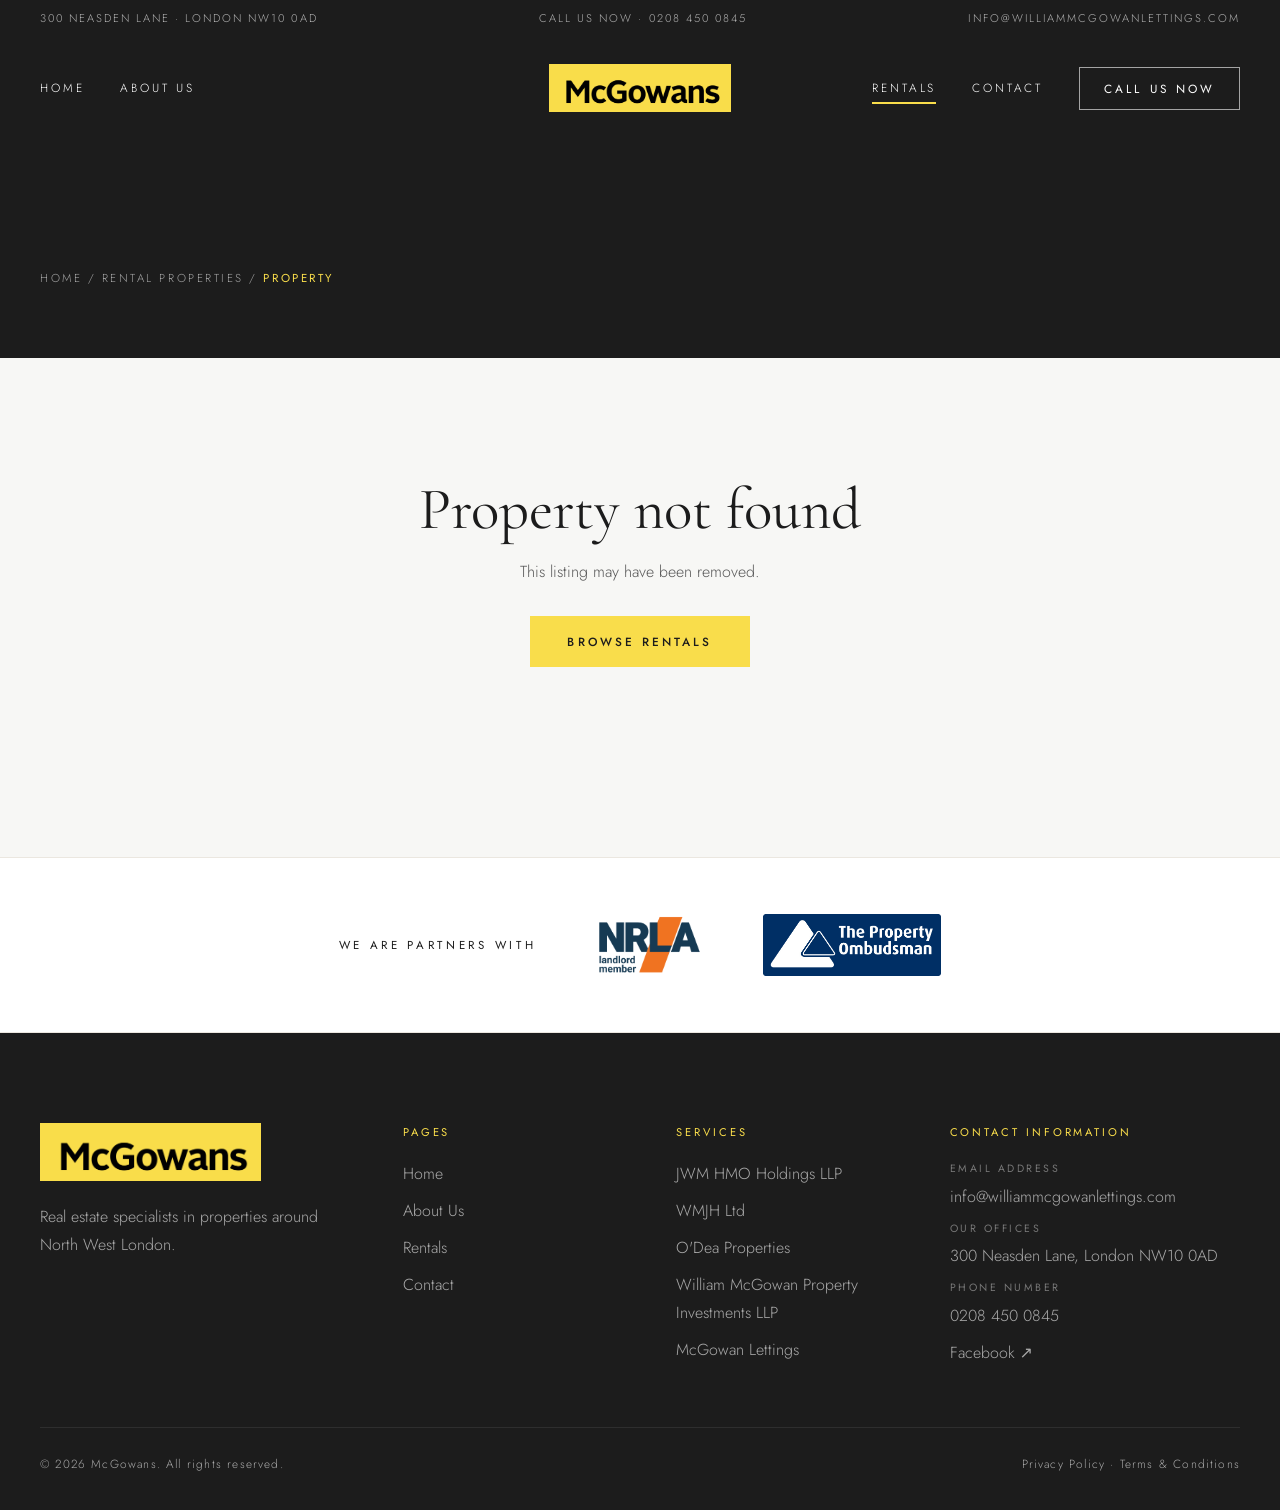
<file: property.html>
<!doctype html>
<html lang="en">
<head>
<meta charset="utf-8">
<meta name="viewport" content="width=device-width, initial-scale=1">
<title>Property — McGowans</title>
<link rel="preconnect" href="https://fonts.googleapis.com"><link rel="preconnect" href="https://fonts.gstatic.com" crossorigin>
<link href="https://fonts.googleapis.com/css2?family=Cormorant+Garamond:ital,wght@0,400;0,500;1,400&family=Jost:wght@300;400;500&display=swap" rel="stylesheet">
<link rel="stylesheet" href="assets/css/style.css">
</head>
<body data-page="rentals">

<div class="phero" style="padding-bottom:70px">
  <div class="wrap">
    <div class="crumbs"><a href="index.html">Home</a> / <a href="rentals.html">Rental properties</a> / <b id="crumb">Property</b></div>
  </div>
</div>

<section style="padding-top:60px">
  <div class="wrap" id="root"></div>
</section>

<section style="background:var(--linen)" id="similarSec">
  <div class="wrap">
    <div class="count" style="margin-bottom:46px"><div><span class="kicker">You may also like</span><h2 class="h2" style="margin-top:12px">Similar properties</h2></div><a href="rentals.html" class="btn">All rentals</a></div>
    <div class="grid3" id="similar"></div>
  </div>
</section>

<div class="lb" id="lb"><button class="x" aria-label="Close">×</button><img alt=""></div>

<script src="assets/js/properties.js"></script>
<script src="assets/js/site.js"></script>
<script>
const id = new URLSearchParams(location.search).get("id");
const p = PROPS.find(x => x.id === id);
const root = document.getElementById("root");
const IMG = "assets/img/props/";

if (!p) {
  root.innerHTML = `<div class="notfound"><h1 class="h2">Property not found</h1><p style="color:var(--soft);margin:16px 0 30px">This listing may have been removed.</p><a href="rentals.html" class="btn solid">Browse rentals</a></div>`;
  document.getElementById("similarSec").remove();
} else {
  document.title = `${p.title} — McGowans`;
  document.getElementById("crumb").textContent = p.title;
  const let_ = p.status === "let";
  root.innerHTML = `
  <div class="detail">
    <div>
      <div class="gallery">
        <div class="g-main" id="gMain"><img id="gImg" src="${IMG + p.imgs[0]}" alt="${p.title}">
          ${p.imgs.length > 1 ? `<button class="g-nav g-prev" id="gPrev" aria-label="Previous photo">❮</button><button class="g-nav g-next" id="gNext" aria-label="Next photo">❯</button>` : ""}
          <span class="g-count" id="gCount">1 / ${p.imgs.length}</span></div>
        ${p.imgs.length > 1 ? `<div class="thumbs" id="thumbs">${p.imgs.map((s, i) => `<button class="${i ? "" : "on"}" aria-label="Photo ${i + 1}"><img class="cover" src="${IMG + s}" alt=""></button>`).join("")}</div>` : ""}
      </div>

      <div class="d-head">
        <div><span class="status ${p.status}">${let_ ? "Let agreed" : "Available!"}</span><h1>${p.full}</h1></div>
        <div class="d-price"><b>${p.priceLabel}</b><span>per month${p.billsIncluded ? ", bills included" : ""}</span></div>
      </div>

      <div class="keys">
        <div class="key"><span class="lbl">Property type</span><b>${p.typeLabel}</b></div>
        <div class="key"><span class="lbl">Bedrooms</span><b>${p.beds}</b></div>
        <div class="key"><span class="lbl">Bathrooms</span><b>${p.baths ?? "—"}</b></div>
        <div class="key"><span class="lbl">Parking</span><b>${p.parking ?? "—"}</b></div>
      </div>

      <div class="d-block"><span class="kicker">Rental property</span><h2 style="margin-top:12px">About this home</h2>${p.desc.map(t => `<p>${t}</p>`).join("")}</div>
      ${p.features.length ? `<div class="d-block"><h2>Key features</h2><ul class="feats">${p.features.map(t => `<li>${t}</li>`).join("")}</ul></div>` : ""}
      <div class="d-block"><h2>Location</h2><p>${p.map}</p>
        <iframe class="map" loading="lazy" title="Map of ${p.title}" src="https://www.google.com/maps?q=${encodeURIComponent(p.map)}&output=embed"></iframe></div>
    </div>

    <aside class="aside">
      <span class="kicker">${let_ ? "Register interest" : "Schedule a viewing"}</span>
      <h3>${let_ ? "Looking for something similar?" : "Arrange a private viewing"}</h3>
      <p class="s">Contact our team to receive detailed information or arrange a viewing at your convenience.</p>
      <a href="tel:02084500845" class="btn solid block">Call 0208 450 0845</a>
      <div class="or">or send an enquiry</div>
      <form data-validate data-success="Thanks — we'll contact you about ${p.title} within 24 hours." style="display:grid;gap:22px">
        <div class="fl"><label>Full name <i>*</i></label><input name="name" required><span class="err">Please enter your name</span></div>
        <div class="fl"><label>Email address <i>*</i></label><input type="email" name="email" required><span class="err">Please enter a valid email</span></div>
        <div class="fl"><label>Phone number</label><input type="tel" name="phone"><span class="err">Please enter a valid phone number</span></div>
        ${let_ ? "" : `<div class="fl"><label>Preferred viewing date</label><input type="date" name="date" min="${new Date().toISOString().slice(0, 10)}"></div>`}
        <div class="fl"><label>Message</label><textarea name="message" maxlength="180" rows="3">I'm interested in ${p.full}.</textarea><span class="counter"></span></div>
        <button class="btn block" type="submit" style="margin-top:8px">Send inquiry</button>
        <div class="ok-msg">Thank you! Your enquiry about ${p.title} has been received.</div>
      </form>
    </aside>
  </div>`;
  bindForms(root);

  // Gallery
  let i = 0;
  const img = document.getElementById("gImg"), cnt = document.getElementById("gCount");
  const th = [...document.querySelectorAll("#thumbs button")];
  const show = n => { i = (n + p.imgs.length) % p.imgs.length; img.src = IMG + p.imgs[i]; cnt.textContent = `${i + 1} / ${p.imgs.length}`; th.forEach((b, k) => b.classList.toggle("on", k === i)); };
  document.getElementById("gPrev")?.addEventListener("click", e => { e.stopPropagation(); show(i - 1); });
  document.getElementById("gNext")?.addEventListener("click", e => { e.stopPropagation(); show(i + 1); });
  th.forEach((b, k) => b.onclick = () => show(k));
  // swipe on touch
  let sx = null; const gm = document.getElementById("gMain");
  gm.addEventListener("touchstart", e => sx = e.touches[0].clientX, { passive: true });
  gm.addEventListener("touchend", e => { if (sx == null) return; const d = e.changedTouches[0].clientX - sx; if (Math.abs(d) > 40) show(i + (d < 0 ? 1 : -1)); sx = null; });
  // Lightbox
  const lb = document.getElementById("lb"), lbImg = lb.querySelector("img");
  gm.addEventListener("click", () => { lbImg.src = img.src; lb.classList.add("open"); });
  lb.addEventListener("click", e => { if (e.target !== lbImg) lb.classList.remove("open"); });
  addEventListener("keydown", e => {
    if (e.key === "Escape") { lb.classList.remove("open"); return; }
    if (e.target.closest?.("input,textarea,select")) return;
    if (e.key === "ArrowLeft") show(i - 1);
    if (e.key === "ArrowRight") show(i + 1);
    if (lb.classList.contains("open")) lbImg.src = img.src;
  });

  // Similar
  const sim = PROPS.filter(x => x.id !== p.id).sort((a, b) => (b.area === p.area) - (a.area === p.area) || (a.status === "let") - (b.status === "let")).slice(0, 3);
  const s = document.getElementById("similar"); s.innerHTML = sim.map(propCard).join(""); observeReveal(s);
}
</script>
</body>
</html>
</file>
<file: assets/css/style.css>
/* McGowans — hotel-style prototype
   Brand: yellow #F9DD4B · charcoal #1C1C1C · greige #CFC8BD */
:root{
  --night:#1c1c1c; --char:#222; --stone:#2e2e2e;
  --ivory:#f7f7f5; --linen:#ebe7e0; --greige:#cfc8bd;
  --yellow:#f9dd4b; --text:#1c1c1c; --soft:#585858;
  --ok:#2f7d4f; --err:#b3261e;
}
*{box-sizing:border-box;margin:0;padding:0}
html{scroll-behavior:smooth}
body{font-family:Jost,system-ui,sans-serif;font-weight:300;color:var(--text);background:var(--ivory);line-height:1.75;-webkit-font-smoothing:antialiased;overflow-x:hidden}
::selection{background:var(--yellow);color:var(--night)}
a{color:inherit;text-decoration:none}
img{display:block;max-width:100%}
.cover{width:100%;height:100%;object-fit:cover}
h1,h2,h3,.serif{font-family:"Cormorant Garamond",Georgia,serif;font-weight:400;line-height:1.08}
.wrap{max-width:1320px;margin:0 auto;padding:0 40px}
.kicker{font-size:.72rem;letter-spacing:.32em;text-transform:uppercase;font-weight:400;color:var(--night)}
.dark .kicker,.kicker.y{color:var(--yellow)}
.orn{display:flex;align-items:center;gap:14px;justify-content:center}
.orn::before,.orn::after{content:"";width:40px;height:1px;background:currentColor}
.hl{font-style:italic;background:linear-gradient(transparent 62%,var(--yellow) 62%,var(--yellow) 92%,transparent 92%);padding:0 .08em}
.h2{font-size:clamp(2.3rem,4.6vw,3.8rem)}
.center{text-align:center}
section{padding:130px 0}

/* Buttons */
.btn{display:inline-flex;align-items:center;justify-content:center;gap:10px;padding:16px 36px;font:400 .74rem Jost,sans-serif;letter-spacing:.26em;text-transform:uppercase;border:1px solid var(--night);color:var(--night);background:none;transition:.35s;cursor:pointer;white-space:nowrap}
.btn:hover{background:var(--night);color:#fff}
.btn.solid{background:var(--yellow);border-color:var(--yellow);color:var(--night);font-weight:500}
.btn.solid:hover{background:var(--night);border-color:var(--night);color:var(--yellow)}
.btn.light{border-color:rgba(255,255,255,.6);color:#fff}
.btn.light:hover{background:var(--yellow);border-color:var(--yellow);color:var(--night)}
.dark .btn:not(.solid){border-color:var(--yellow);color:var(--yellow)}
.dark .btn:not(.solid):hover{background:var(--yellow);color:var(--night)}
.btn.sm{padding:12px 24px}
.btn.block{width:100%}

/* Utility bar + header */
.util{background:var(--night);color:rgba(255,255,255,.65);font-size:.7rem;letter-spacing:.18em;text-transform:uppercase;position:relative;z-index:61}
.util .wrap{display:flex;justify-content:space-between;height:38px;align-items:center;gap:20px}
.util span{white-space:nowrap}
.util a:hover{color:var(--yellow)}
#hdr{position:absolute;top:38px;left:0;right:0;z-index:60;color:#fff;transition:background .4s}
#hdr.fixed{position:fixed;top:0;background:rgba(28,28,28,.97);backdrop-filter:blur(10px)}
.bar{display:grid;grid-template-columns:1fr auto 1fr;align-items:center;height:100px;transition:height .4s}
#hdr.fixed .bar{height:76px}
.side{display:flex;gap:36px;font-size:.74rem;letter-spacing:.24em;text-transform:uppercase;align-items:center}
.side.r{justify-content:flex-end}
.side a{position:relative;padding:6px 0;white-space:nowrap}
.side a:not(.btn)::after{content:"";position:absolute;left:0;bottom:0;width:0;height:2px;background:var(--yellow);transition:.4s}
.side a:not(.btn):hover::after,.side a.active::after{width:100%}
.logo img{height:48px;width:auto;margin:0 auto;transition:height .4s}
#hdr.fixed .logo img{height:38px}
.burger{display:none;background:none;border:0;color:#fff;cursor:pointer;width:30px}
.burger span{display:block;height:1px;background:currentColor;margin:7px 0}
.drawer{position:fixed;inset:0;background:var(--night);color:#fff;z-index:70;display:flex;flex-direction:column;align-items:center;justify-content:center;gap:22px;opacity:0;pointer-events:none;transition:.45s}
.drawer.open{opacity:1;pointer-events:auto}
.drawer a{font-family:"Cormorant Garamond",serif;font-size:2.4rem}
.drawer a.active{color:var(--yellow)}
.drawer .x{position:absolute;top:24px;right:24px;background:none;border:0;color:#fff;font-size:2.2rem;cursor:pointer}
.drawer .btn{font-family:Jost;font-size:.74rem;margin-top:16px}

/* Home hero slider */
.hero{height:100vh;min-height:680px;position:relative;color:#fff;overflow:hidden;background:var(--night);padding:0}
.slide{position:absolute;inset:0;opacity:0;transition:opacity 1.6s ease}
.slide.on{opacity:1}
.slide img{transform:scale(1.12);transition:transform 9s linear}
.slide.on img{transform:scale(1)}
.hero::after{content:"";position:absolute;inset:0;background:linear-gradient(180deg,rgba(0,0,0,.6),rgba(0,0,0,.2) 35%,rgba(0,0,0,.3) 65%,rgba(0,0,0,.75))}
.hero-c{position:absolute;inset:0;z-index:2;display:flex;flex-direction:column;align-items:center;justify-content:center;text-align:center;padding:0 20px}
.hero-c .kicker{color:var(--yellow);margin-bottom:24px}
.hero h1{font-size:clamp(3rem,8vw,7.2rem);font-weight:300}
.hero h1 em{color:var(--yellow)}
.hero p{max-width:540px;margin:24px auto 42px;font-size:1.08rem;color:rgba(255,255,255,.85)}
.dots{position:absolute;z-index:3;right:40px;top:50%;transform:translateY(-50%);display:flex;flex-direction:column;gap:14px}
.dots button{width:2px;height:28px;background:rgba(255,255,255,.35);border:0;cursor:pointer;transition:.4s}
.dots button.on{background:var(--yellow);height:52px}

/* Inner page hero */
.phero{position:relative;background:var(--night);color:#fff;padding:230px 0 110px;overflow:hidden}
.phero .bg{position:absolute;inset:0;opacity:.35}
.phero .wrap{position:relative}
.phero h1{font-size:clamp(2.8rem,6vw,5.2rem);font-weight:300;margin:14px 0 18px}
.phero p{max-width:620px;color:rgba(255,255,255,.78);font-size:1.06rem}
.crumbs{font-size:.72rem;letter-spacing:.22em;text-transform:uppercase;color:rgba(255,255,255,.6)}
.crumbs a:hover{color:var(--yellow)}
.crumbs b{color:var(--yellow);font-weight:400}

/* Search / booking bar */
.booking{position:relative;z-index:5;margin-top:-62px}
.book{background:#fff;display:grid;grid-template-columns:repeat(4,1fr) auto;box-shadow:0 30px 60px -30px rgba(0,0,0,.4)}
.book label{padding:20px 26px;border-right:1px solid var(--linen);display:block;cursor:pointer}
.book small,.lbl{display:block;font-size:.66rem;letter-spacing:.24em;text-transform:uppercase;color:var(--soft);margin-bottom:4px;font-weight:400}
.book select{border:0;background:none;font:400 1.3rem "Cormorant Garamond",serif;color:var(--text);width:100%;outline:none;appearance:none;cursor:pointer}
.book .btn{border:0;min-height:86px;padding:0 44px}

/* Welcome + figures */
.welcome{max-width:860px;margin:0 auto;text-align:center}
.welcome h2{margin:24px 0 28px}
.welcome p{color:var(--soft);font-size:1.06rem;max-width:680px;margin:0 auto}
.sign{font-family:"Cormorant Garamond",serif;font-style:italic;font-size:1.5rem;margin-top:30px}
.figures{display:grid;grid-template-columns:repeat(4,1fr);margin-top:80px;border-top:1px solid var(--linen);border-bottom:1px solid var(--linen)}
.fig{text-align:center;padding:38px 10px;border-right:1px solid var(--linen)}
.fig:last-child{border:0}
.fig b{font-family:"Cormorant Garamond",serif;font-weight:400;font-size:3.4rem;display:block;line-height:1}
.fig span{font-size:.68rem;letter-spacing:.22em;text-transform:uppercase;color:var(--soft)}

/* Property cards */
.grid3{display:grid;grid-template-columns:repeat(3,1fr);gap:32px}
.suite{background:#fff;transition:.45s;display:flex;flex-direction:column}
.suite:hover{box-shadow:0 30px 60px -30px rgba(0,0,0,.3);transform:translateY(-4px)}
.suite .ph{aspect-ratio:4/3;overflow:hidden;position:relative;background:var(--linen)}
.suite .ph img{transition:1.2s}
.suite:hover .ph img{transform:scale(1.06)}
.area{position:absolute;left:0;bottom:0;background:var(--night);color:var(--yellow);padding:9px 16px;font-size:.66rem;letter-spacing:.24em;text-transform:uppercase}
.badge{position:absolute;top:14px;left:14px;padding:6px 14px;font-size:.64rem;letter-spacing:.2em;text-transform:uppercase;font-weight:500}
.badge.available{background:var(--yellow);color:var(--night)}
.badge.let{background:var(--night);color:#fff}
.suite.is-let .ph img{filter:grayscale(.6) brightness(.85)}
.suite .info{padding:28px 28px 30px;text-align:center;display:flex;flex-direction:column;flex:1}
.suite h3{font-size:1.75rem;margin-bottom:10px}
.amen{display:flex;justify-content:center;flex-wrap:wrap;gap:6px 16px;font-size:.68rem;letter-spacing:.16em;text-transform:uppercase;color:var(--soft);margin-bottom:18px}
.amen span+span::before{content:"·";margin-right:16px}
.from{font-family:"Cormorant Garamond",serif;font-size:1.1rem;color:var(--soft);font-style:italic;margin:auto 0 20px}
.from b{font-style:normal;font-size:1.8rem;color:var(--text);font-weight:500}

/* Rentals toolbar */
.toolbar{background:#fff;display:grid;grid-template-columns:repeat(5,1fr) auto;align-items:end;gap:0;box-shadow:0 20px 50px -30px rgba(0,0,0,.3);margin:-50px 0 50px;position:relative;z-index:3}
.toolbar label{padding:18px 22px;border-right:1px solid var(--linen)}
.toolbar select{border:0;background:none;font:400 1.2rem "Cormorant Garamond",serif;width:100%;outline:none;cursor:pointer;color:var(--text)}
.toolbar .btn{height:100%;border:0;border-left:1px solid var(--linen)}
.count{display:flex;justify-content:space-between;align-items:center;margin-bottom:28px;color:var(--soft);font-size:.9rem;gap:16px;flex-wrap:wrap}
.count b{font-family:"Cormorant Garamond",serif;font-size:1.5rem;color:var(--text);font-weight:500}
.empty{text-align:center;padding:80px 20px;background:#fff;display:none}
.empty h3{font-size:2rem;margin-bottom:10px}
.empty p{color:var(--soft);margin-bottom:24px}

/* Property detail */
.detail{display:grid;grid-template-columns:1.6fr 1fr;gap:60px;align-items:start}
.gallery{background:var(--night);position:relative}
.g-main{aspect-ratio:4/3;position:relative;overflow:hidden;cursor:zoom-in}
.g-main img{width:100%;height:100%;object-fit:contain;background:var(--night)}
.g-nav{position:absolute;top:50%;transform:translateY(-50%);width:52px;height:52px;border:0;background:rgba(255,255,255,.92);color:var(--night);font-size:1.3rem;cursor:pointer;transition:.3s;z-index:2}
.g-nav:hover{background:var(--yellow)}
.g-prev{left:16px}.g-next{right:16px}
.g-count{position:absolute;right:16px;bottom:16px;background:var(--night);color:#fff;padding:6px 14px;font-size:.72rem;letter-spacing:.2em;z-index:2}
.thumbs{display:flex;gap:8px;padding:8px;overflow-x:auto;background:var(--night)}
.thumbs button{flex:0 0 96px;height:72px;border:2px solid transparent;padding:0;cursor:pointer;opacity:.55;transition:.3s;background:none}
.thumbs button.on{border-color:var(--yellow);opacity:1}
.d-head{display:flex;justify-content:space-between;align-items:flex-start;gap:24px;margin:40px 0 30px;flex-wrap:wrap}
.d-head h1{font-size:clamp(2.2rem,4vw,3.4rem)}
.d-price{text-align:right;font-family:"Cormorant Garamond",serif}
.d-price b{font-size:2.6rem;font-weight:500;display:block;line-height:1}
.d-price span{color:var(--soft);font-style:italic}
.status{display:inline-block;padding:6px 14px;font-size:.66rem;letter-spacing:.2em;text-transform:uppercase;font-weight:500;margin-bottom:12px}
.status.available{background:var(--yellow)}
.status.let{background:var(--night);color:#fff}
.keys{display:grid;grid-template-columns:repeat(4,1fr);border:1px solid var(--linen);background:#fff;margin-bottom:46px}
.key{padding:22px;border-right:1px solid var(--linen)}
.key:last-child{border:0}
.key b{font-family:"Cormorant Garamond",serif;font-size:1.5rem;font-weight:500;display:block}
.d-block{margin-bottom:46px}
.d-block h2{font-size:2.1rem;margin-bottom:16px}
.d-block p{color:var(--soft);margin-bottom:14px}
.feats{list-style:none;display:grid;grid-template-columns:1fr 1fr;gap:12px 30px}
.feats li{display:flex;gap:14px;align-items:baseline}
.feats li::before{content:"";width:18px;height:3px;background:var(--yellow);flex-shrink:0;transform:translateY(-4px)}
.map{width:100%;height:340px;border:0;filter:grayscale(1) contrast(1.05)}
.aside{position:sticky;top:100px;background:#fff;padding:40px 34px;box-shadow:0 30px 60px -35px rgba(0,0,0,.3)}
.aside h3{font-size:2rem;margin:10px 0 8px}
.aside p.s{color:var(--soft);font-size:.95rem;margin-bottom:22px}
.aside .or{display:flex;align-items:center;gap:12px;color:var(--soft);font-size:.72rem;letter-spacing:.2em;text-transform:uppercase;margin:20px 0}
.aside .or::before,.aside .or::after{content:"";flex:1;height:1px;background:var(--linen)}
.notfound{text-align:center;padding:60px 0}

/* Lightbox */
.lb{position:fixed;inset:0;background:rgba(10,10,10,.95);z-index:90;display:none;align-items:center;justify-content:center}
.lb.open{display:flex}
.lb img{max-width:92vw;max-height:86vh;object-fit:contain}
.lb .x{position:absolute;top:20px;right:26px;background:none;border:0;color:#fff;font-size:2.4rem;cursor:pointer}

/* Splits */
.split{display:grid;grid-template-columns:1fr 1fr;min-height:620px}
.split .img{position:relative;overflow:hidden;min-height:400px}
.split .txt{display:flex;flex-direction:column;justify-content:center;padding:90px 8vw}
.split.dark .txt{background:var(--char);color:#fff}
.split.dark .txt p{color:rgba(255,255,255,.72)}
.split.rev .img{order:2}
.split h2{font-size:clamp(2.1rem,4vw,3.3rem);margin:18px 0 24px}
.split p{color:var(--soft);margin-bottom:30px;font-size:1.04rem}
.split ul{list-style:none;margin-bottom:36px;display:grid;gap:12px}
.split li{display:flex;gap:16px;align-items:baseline}
.split li::before{content:"";width:22px;height:3px;background:var(--yellow);flex-shrink:0;transform:translateY(-4px)}
.split .btn{align-self:flex-start}

/* Services (dark) */
.dark-sec{background:var(--night);color:#fff}
.am-grid{display:grid;grid-template-columns:repeat(3,1fr);border-top:1px solid rgba(255,255,255,.1);margin-top:60px}
.am{padding:56px 40px;border-right:1px solid rgba(255,255,255,.1);transition:.5s;text-align:center}
.am:last-child{border-right:0}
.am:hover{background:var(--stone)}
.am svg{width:48px;height:48px;stroke:var(--yellow);fill:none;stroke-width:1;margin:0 auto 26px;display:block}
.am h3{font-size:1.8rem;margin-bottom:12px}
.am p{color:rgba(255,255,255,.62);max-width:300px;margin:0 auto}

/* Why (numbered) */
.why5{display:grid;grid-template-columns:repeat(5,1fr);gap:1px;background:var(--linen);border:1px solid var(--linen);margin-top:60px}
.w{background:var(--ivory);padding:40px 28px;transition:.4s}
.w:hover{background:#fff}
.w .n{font-family:"Cormorant Garamond",serif;font-size:2.6rem;line-height:1;display:inline-block;margin-bottom:22px;background:linear-gradient(transparent 60%,var(--yellow) 60%)}
.w h3{font-size:1.5rem;margin-bottom:10px}
.w p{color:var(--soft);font-size:.94rem}

/* Journey */
.journey{display:grid;grid-template-columns:repeat(4,1fr);margin-top:64px;position:relative}
.journey::before{content:"";position:absolute;top:36px;left:12%;right:12%;height:1px;background:var(--yellow)}
.j{text-align:center;padding:0 20px;position:relative}
.j .n{width:72px;height:72px;border-radius:50%;background:var(--yellow);display:grid;place-items:center;margin:0 auto 28px;font-family:"Cormorant Garamond",serif;font-size:1.6rem}
.j h3{font-size:1.7rem;margin-bottom:8px}
.j p{color:var(--soft);font-size:.96rem}

/* Quote */
.quote{position:relative;color:#fff;text-align:center;padding:170px 0;overflow:hidden}
.quote .bg{position:absolute;inset:0}
.quote .bg img{filter:brightness(.38)}
.quote .wrap{position:relative}
.quote blockquote{font-family:"Cormorant Garamond",serif;font-style:italic;font-size:clamp(1.8rem,3.4vw,2.9rem);max-width:900px;margin:28px auto;line-height:1.3}
.quote cite{font-style:normal;font-size:.72rem;letter-spacing:.3em;text-transform:uppercase;color:var(--yellow)}

/* Collection */
.coll{display:grid;grid-template-columns:repeat(4,1fr);gap:1px;background:var(--linen);border:1px solid var(--linen);margin-top:56px;text-align:left}
.co{background:var(--ivory);padding:42px 32px;transition:.4s}
.co:hover{background:#fff}
.co .kicker{display:block;margin-bottom:16px;color:var(--soft)}
.co h3{font-size:1.5rem;margin-bottom:12px}
.co p{color:var(--soft);font-size:.95rem}

/* Team + reviews */
.team{display:grid;grid-template-columns:repeat(4,1fr);gap:28px;margin-top:56px}
.member .ph{aspect-ratio:3/4;background:var(--linen);display:grid;place-items:center;color:var(--soft);font-size:.7rem;letter-spacing:.2em;text-transform:uppercase;border:1px dashed var(--greige)}
.member h3{font-size:1.5rem;margin-top:18px}
.member span{font-size:.7rem;letter-spacing:.2em;text-transform:uppercase;color:var(--soft)}
.reviews{position:relative;max-width:820px;margin:50px auto 0;min-height:220px}
.rev{position:absolute;inset:0;opacity:0;transition:.8s;text-align:center}
.rev.on{opacity:1;position:relative}
.rev blockquote{font-family:"Cormorant Garamond",serif;font-style:italic;font-size:1.9rem;line-height:1.35;margin-bottom:22px}
.rev cite{font-style:normal;font-size:.72rem;letter-spacing:.24em;text-transform:uppercase;color:var(--yellow)}
.rev-dots{display:flex;justify-content:center;gap:10px;margin-top:30px}
.rev-dots button{width:28px;height:2px;border:0;background:rgba(255,255,255,.3);cursor:pointer}
.rev-dots button.on{background:var(--yellow)}
.todo{display:inline-block;margin-top:24px;font-size:.7rem;letter-spacing:.18em;text-transform:uppercase;border:1px dashed var(--yellow);color:var(--yellow);padding:6px 12px}

/* Newsletter / CTA */
.news{background:var(--yellow);padding:80px 0}
.news .wrap{display:grid;grid-template-columns:1fr 1fr;gap:60px;align-items:center}
.news h2{font-size:clamp(2rem,3.6vw,3rem)}
.news p{margin-top:12px}
.news form{display:flex;gap:0;flex-wrap:wrap}
.news input{flex:1;min-width:200px;border:1px solid var(--night);border-right:0;background:transparent;padding:16px 18px;font:inherit;font-size:1rem;outline:none;color:var(--night)}
.news input::placeholder{color:rgba(28,28,28,.6)}
.news .btn{background:var(--night);color:var(--yellow);border-color:var(--night)}
.news .btn:hover{background:#000}
.news .msg{width:100%;margin-top:10px;font-weight:500}
.cta{background:var(--night);color:#fff;text-align:center;padding:110px 0}
.cta h2{margin:20px 0 34px}
.cta .row{display:flex;gap:14px;justify-content:center;flex-wrap:wrap}

/* Partners */
.partners{background:#fff;padding:56px 0;border-top:1px solid var(--linen);border-bottom:1px solid var(--linen)}
.partners .wrap{display:flex;align-items:center;justify-content:center;gap:56px;flex-wrap:wrap}
.partners img{height:62px;width:auto}

/* Forms */
.fgrid{display:grid;grid-template-columns:1fr 1fr;gap:24px}
.fl{display:flex;flex-direction:column;gap:6px;position:relative}
.fl.full{grid-column:1/-1}
.fl label{font-size:.66rem;letter-spacing:.24em;text-transform:uppercase;color:var(--soft)}
.fl label i{color:var(--err);font-style:normal}
.fl input,.fl select,.fl textarea{border:0;border-bottom:1px solid var(--greige);padding:10px 0;font:400 1.25rem "Cormorant Garamond",serif;outline:none;background:none;color:var(--text);transition:.3s;width:100%;border-radius:0}
.fl input:focus,.fl select:focus,.fl textarea:focus{border-color:var(--night)}
.fl textarea{resize:vertical;min-height:100px}
.fl .err{font-size:.78rem;color:var(--err);display:none}
.fl.bad input,.fl.bad textarea{border-color:var(--err)}
.fl.bad .err{display:block}
.counter{position:absolute;right:0;bottom:-22px;font-size:.72rem;color:var(--soft)}
.counter.max{color:var(--err)}
.ok-msg{display:none;padding:16px 18px;background:var(--yellow);font-size:.95rem}
.ok-msg.show{display:block}
form .btn[type=submit]{justify-self:start}

/* Contact page */
.contact-grid{display:grid;grid-template-columns:1.25fr 1fr;gap:0;background:#fff;box-shadow:0 40px 80px -40px rgba(0,0,0,.25)}
.contact-grid form{padding:64px 56px;display:grid;gap:26px}
.contact-grid form h2{font-size:2.6rem}
.cinfo{background:var(--night);color:#fff;padding:64px 50px;display:flex;flex-direction:column;gap:34px}
.cinfo h3{font-size:1.6rem;margin-bottom:6px}
.cinfo .lbl{color:var(--yellow)}
.cinfo p,.cinfo a{color:rgba(255,255,255,.8)}
.cinfo a:hover{color:var(--yellow)}
.hours{display:grid;grid-template-columns:1fr auto;gap:4px 20px;color:rgba(255,255,255,.8);font-size:.95rem}
.open-now{display:inline-flex;align-items:center;gap:8px;font-size:.72rem;letter-spacing:.18em;text-transform:uppercase;margin-top:8px}
.open-now i{width:8px;height:8px;border-radius:50%;background:#888;display:inline-block}
.open-now.on i{background:#5bd68a;box-shadow:0 0 0 4px rgba(91,214,138,.2)}

/* Footer */
footer{background:var(--night);color:rgba(255,255,255,.62);padding:90px 0 36px}
.f-grid{display:grid;grid-template-columns:1.4fr 1fr 1fr 1.3fr;gap:50px}
footer .logo img{height:58px;margin:0 0 22px}
footer h4{color:var(--yellow);font-weight:400;font-size:.7rem;letter-spacing:.26em;text-transform:uppercase;margin-bottom:18px}
footer ul{list-style:none;display:grid;gap:9px}
footer a:hover{color:var(--yellow)}
.f-legal{margin-top:60px;padding-top:26px;border-top:1px solid rgba(255,255,255,.08);display:flex;justify-content:space-between;font-size:.74rem;letter-spacing:.1em;flex-wrap:wrap;gap:12px}

/* Toast */
.toast{position:fixed;left:50%;bottom:30px;transform:translate(-50%,40px);background:var(--night);color:#fff;padding:14px 22px;z-index:95;opacity:0;transition:.4s;font-size:.92rem;border-left:4px solid var(--yellow);max-width:90vw}
.toast.show{opacity:1;transform:translate(-50%,0)}

/* Reveal */
.rv{opacity:0;transform:translateY(36px);transition:opacity 1.1s ease,transform 1.1s ease}
.rv.in{opacity:1;transform:none}
.mbook{display:none}

/* Responsive */
@media (max-width:1100px){
  .side{display:none}
  .bar{grid-template-columns:30px 1fr 30px}
  .bar .logo{grid-column:2;grid-row:1}
  .burger{display:block;grid-column:3;grid-row:1;justify-self:end}
  .util .hide{display:none}
  .util .wrap{justify-content:center}
  .book{grid-template-columns:1fr 1fr}
  .book label{border-bottom:1px solid var(--linen)}
  .book label:nth-child(2n){border-right:0}
  .book .btn{grid-column:1/-1;min-height:64px}
  .toolbar{grid-template-columns:repeat(3,1fr)}
  .toolbar label{border-bottom:1px solid var(--linen)}
  .toolbar .btn{grid-column:1/-1;min-height:56px;border-left:0}
  .grid3{grid-template-columns:1fr 1fr}
  .split,.contact-grid,.detail{grid-template-columns:1fr}
  .split.rev .img{order:0}
  .aside{position:static}
  .why5{grid-template-columns:1fr 1fr}
  .coll,.team{grid-template-columns:1fr 1fr}
  .am-grid{grid-template-columns:1fr}
  .am{border-right:0;border-bottom:1px solid rgba(255,255,255,.1)}
  .news .wrap{grid-template-columns:1fr;gap:30px}
  .f-grid{grid-template-columns:1fr 1fr}
}
@media (max-width:640px){
  .wrap{padding:0 16px}
  section{padding:84px 0}
  .bar{height:80px}
  .logo img{height:38px}
  .hero{min-height:600px;height:92vh}
  .dots{right:14px}
  .booking{margin-top:-40px}
  .book,.toolbar{grid-template-columns:1fr}
  .book label,.toolbar label{border-right:0;padding:14px 20px}
  .grid3,.coll,.why5,.feats,.fgrid{grid-template-columns:1fr}
  .team{grid-template-columns:1fr 1fr;gap:16px}
  .figures{grid-template-columns:1fr 1fr}
  .fig:nth-child(2){border-right:0}
  .fig:nth-child(-n+2){border-bottom:1px solid var(--linen)}
  .fig b{font-size:2.6rem}
  .keys{grid-template-columns:1fr 1fr}
  .key:nth-child(2){border-right:0}
  .key:nth-child(-n+2){border-bottom:1px solid var(--linen)}
  .journey{grid-template-columns:1fr;gap:40px}
  .journey::before{display:none}
  .split .txt{padding:64px 22px}
  .split .img{min-height:300px}
  .contact-grid form{padding:40px 22px}
  .cinfo{padding:44px 22px}
  .phero{padding:170px 0 80px}
  .d-price{text-align:left}
  .thumbs button{flex-basis:72px;height:56px}
  .quote{padding:110px 0}
  .partners img{height:46px}
  .partners .wrap{gap:28px}
  .rev blockquote{font-size:1.45rem}
  .f-grid{grid-template-columns:1fr}
  footer{padding-bottom:100px}
  .mbook{display:grid;grid-template-columns:1fr 1fr;position:fixed;left:0;right:0;bottom:0;z-index:55}
  .mbook a{padding:17px;text-align:center;font-size:.72rem;letter-spacing:.24em;text-transform:uppercase;background:var(--night);color:#fff}
  .mbook a+a{background:var(--yellow);color:var(--night);font-weight:500}
  .toast{bottom:76px}
}
</file>
